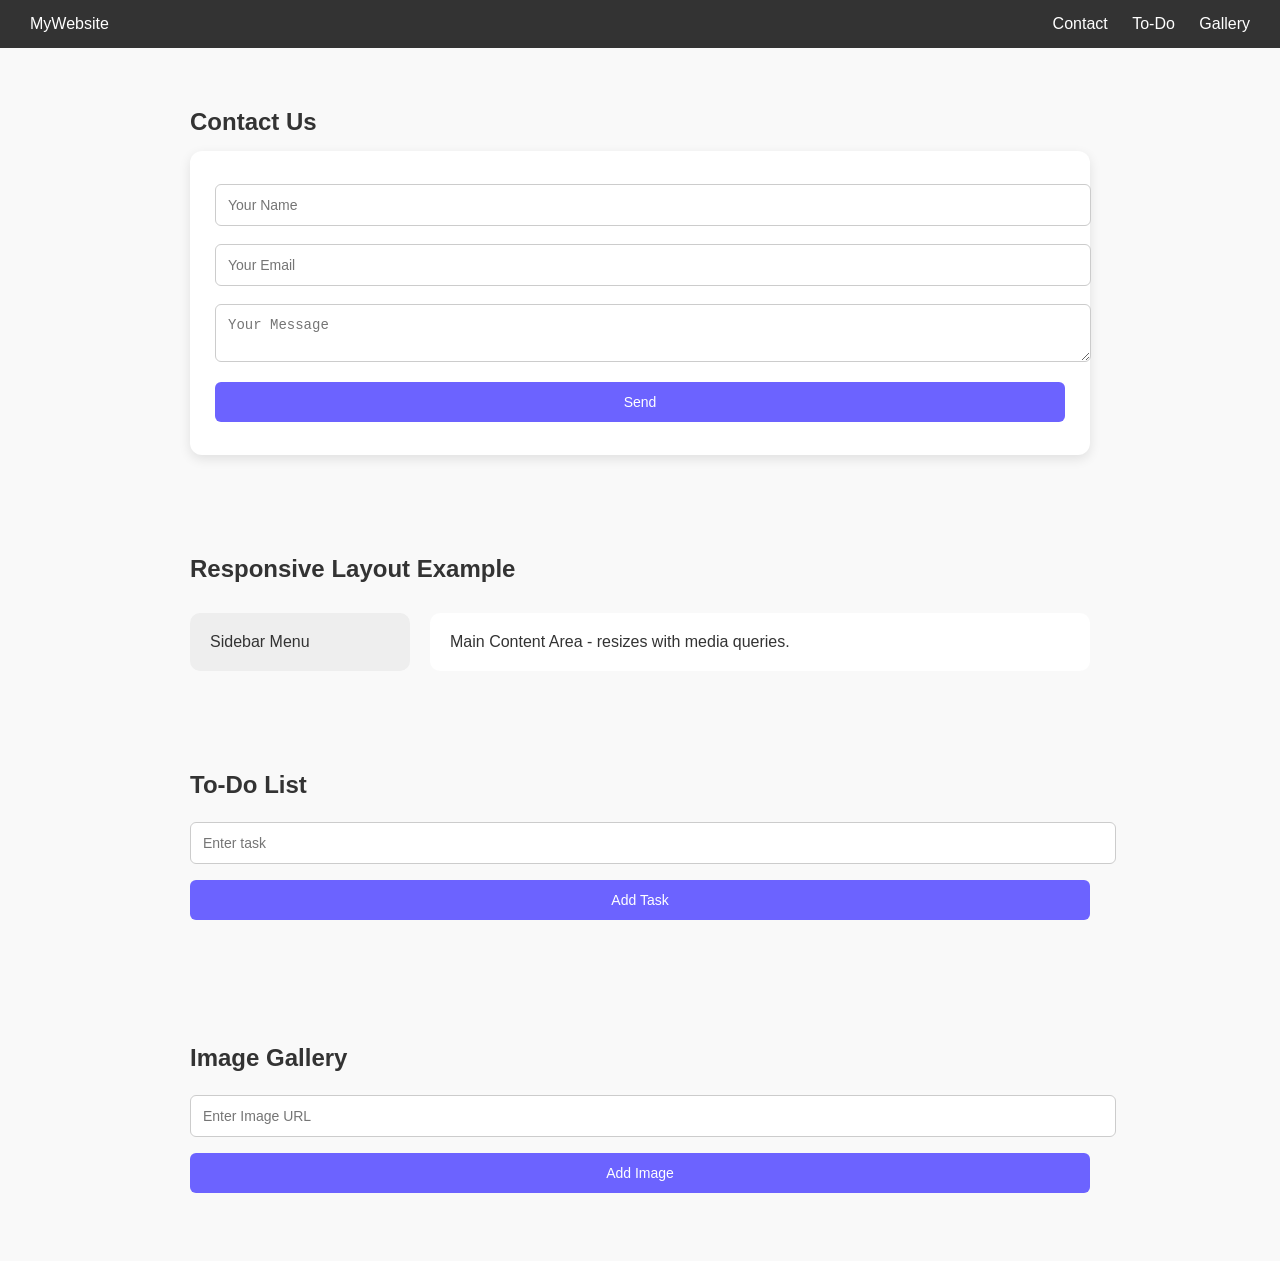
<file: task-2/index.html>
<!DOCTYPE html>
<html lang="en">
<head>
  <meta charset="UTF-8">
  <meta name="viewport" content="width=device-width, initial-scale=1.0">
  <title>Full Project - Forms, Layout, DOM</title>
  <style>
    /* ---------- Global Styles ---------- */
    body {
      font-family: Arial, sans-serif;
      margin: 0;
      background: #f9f9f9;
      color: #333;
    }
    h2 { margin-bottom: 15px; }
    section {
      padding: 40px 20px;
      max-width: 900px;
      margin: auto;
    }

    /* ---------- Navigation ---------- */
    nav {
      display: flex;
      justify-content: space-between;
      background: #333;
      padding: 15px 30px;
      color: white;
    }
    nav a {
      color: white;
      margin-left: 20px;
      text-decoration: none;
    }
    nav a:hover { text-decoration: underline; }

    /* ---------- Contact Form ---------- */
    .form-container {
      background: white;
      padding: 25px;
      border-radius: 12px;
      box-shadow: 0 4px 12px rgba(0,0,0,0.1);
    }
    input, textarea, button {
      width: 100%;
      padding: 12px;
      margin: 8px 0;
      border-radius: 6px;
      border: 1px solid #ccc;
      font-size: 14px;
    }
    input:focus, textarea:focus { border-color: #6c63ff; outline: none; }
    button {
      background: #6c63ff;
      color: white;
      border: none;
      cursor: pointer;
      transition: 0.3s;
    }
    button:hover { background: #5145cd; }
    .error { color: red; font-size: 12px; margin: -6px 0 8px; }

    /* ---------- Grid Layout ---------- */
    .layout {
      display: grid;
      grid-template-columns: 1fr 3fr;
      gap: 20px;
      margin-top: 30px;
    }
    .sidebar { background: #eee; padding: 20px; border-radius: 10px; }
    .content { background: #fff; padding: 20px; border-radius: 10px; }

    @media (max-width: 768px) {
      .layout { grid-template-columns: 1fr; }
    }

    /* ---------- To-Do List ---------- */
    .todo input, .todo button { width: 100%; }
    ul { list-style: none; padding: 0; }
    li { padding: 10px; background: #f4f4f4; margin: 6px 0; border-radius: 6px; display: flex; justify-content: space-between; }
    .delete { background: red; color: white; border: none; border-radius: 4px; cursor: pointer; padding: 3px 8px; }

    /* ---------- Image Gallery ---------- */
    .gallery { display: grid; grid-template-columns: repeat(auto-fit, minmax(150px, 1fr)); gap: 15px; margin-top: 20px; }
    .card { position: relative; }
    .card img { width: 100%; border-radius: 10px; }
    .remove-btn {
      position: absolute; top: 8px; right: 8px;
      background: red; color: white; border: none;
      border-radius: 50%; padding: 5px 8px; cursor: pointer;
    }
  </style>
</head>
<body>

  <!-- ---------- Navigation ---------- -->
  <nav>
    <div class="logo">MyWebsite</div>
    <div class="links">
      <a href="#contact">Contact</a>
      <a href="#todo">To-Do</a>
      <a href="#gallery">Gallery</a>
    </div>
  </nav>

  <!-- ---------- Contact Form Section ---------- -->
  <section id="contact">
    <h2>Contact Us</h2>
    <div class="form-container">
      <form id="contactForm">
        <input type="text" id="name" placeholder="Your Name">
        <p class="error" id="nameError"></p>
        <input type="email" id="email" placeholder="Your Email">
        <p class="error" id="emailError"></p>
        <textarea id="message" placeholder="Your Message"></textarea>
        <button type="submit">Send</button>
      </form>
    </div>
  </section>

  <!-- ---------- Layout Section (Sidebar + Content) ---------- -->
  <section>
    <h2>Responsive Layout Example</h2>
    <div class="layout">
      <div class="sidebar">Sidebar Menu</div>
      <div class="content">Main Content Area - resizes with media queries.</div>
    </div>
  </section>

  <!-- ---------- To-Do List Section ---------- -->
  <section id="todo">
    <h2>To-Do List</h2>
    <div class="todo">
      <input type="text" id="taskInput" placeholder="Enter task">
      <button onclick="addTask()">Add Task</button>
      <ul id="taskList"></ul>
    </div>
  </section>

  <!-- ---------- Image Gallery Section ---------- -->
  <section id="gallery">
    <h2>Image Gallery</h2>
    <input type="text" id="imgUrl" placeholder="Enter Image URL">
    <button onclick="addImage()">Add Image</button>
    <div class="gallery" id="galleryContainer"></div>
  </section>

  <!-- ---------- JavaScript ---------- -->
  <script>
    // ---------- Contact Form Validation ----------
    document.getElementById("contactForm").addEventListener("submit", function(e){
      e.preventDefault();
      let valid = true;

      let name = document.getElementById("name").value.trim();
      let email = document.getElementById("email").value.trim();

      document.getElementById("nameError").innerText = "";
      document.getElementById("emailError").innerText = "";

      if(name === ""){
        document.getElementById("nameError").innerText = "Name is required";
        valid = false;
      }
      let emailPattern = /^[^ ]+@[^ ]+\.[a-z]{2,3}$/;
      if(!email.match(emailPattern)){
        document.getElementById("emailError").innerText = "Enter a valid email";
        valid = false;
      }

      if(valid){
        alert("Form Submitted Successfully!");
        document.getElementById("contactForm").reset();
      }
    });

    // ---------- To-Do List ----------
    function addTask() {
      let input = document.getElementById("taskInput");
      let taskText = input.value.trim();
      if(taskText === "") return;

      let li = document.createElement("li");
      li.innerHTML = taskText + " <button class='delete' onclick='removeTask(this)'>X</button>";
      document.getElementById("taskList").appendChild(li);

      input.value = "";
    }
    function removeTask(button) {
      button.parentElement.remove();
    }

    // ---------- Image Gallery ----------
    function addImage() {
      let url = document.getElementById("imgUrl").value.trim();
      if(url === "") return;

      let div = document.createElement("div");
      div.classList.add("card");
      div.innerHTML = `<img src="${url}" alt="Gallery Image">
                       <button class="remove-btn" onclick="removeImage(this)">X</button>`;
      document.getElementById("galleryContainer").appendChild(div);

      document.getElementById("imgUrl").value = "";
    }
    function removeImage(btn) {
      btn.parentElement.remove();
    }
  </script>

</body>
</html>
</file>
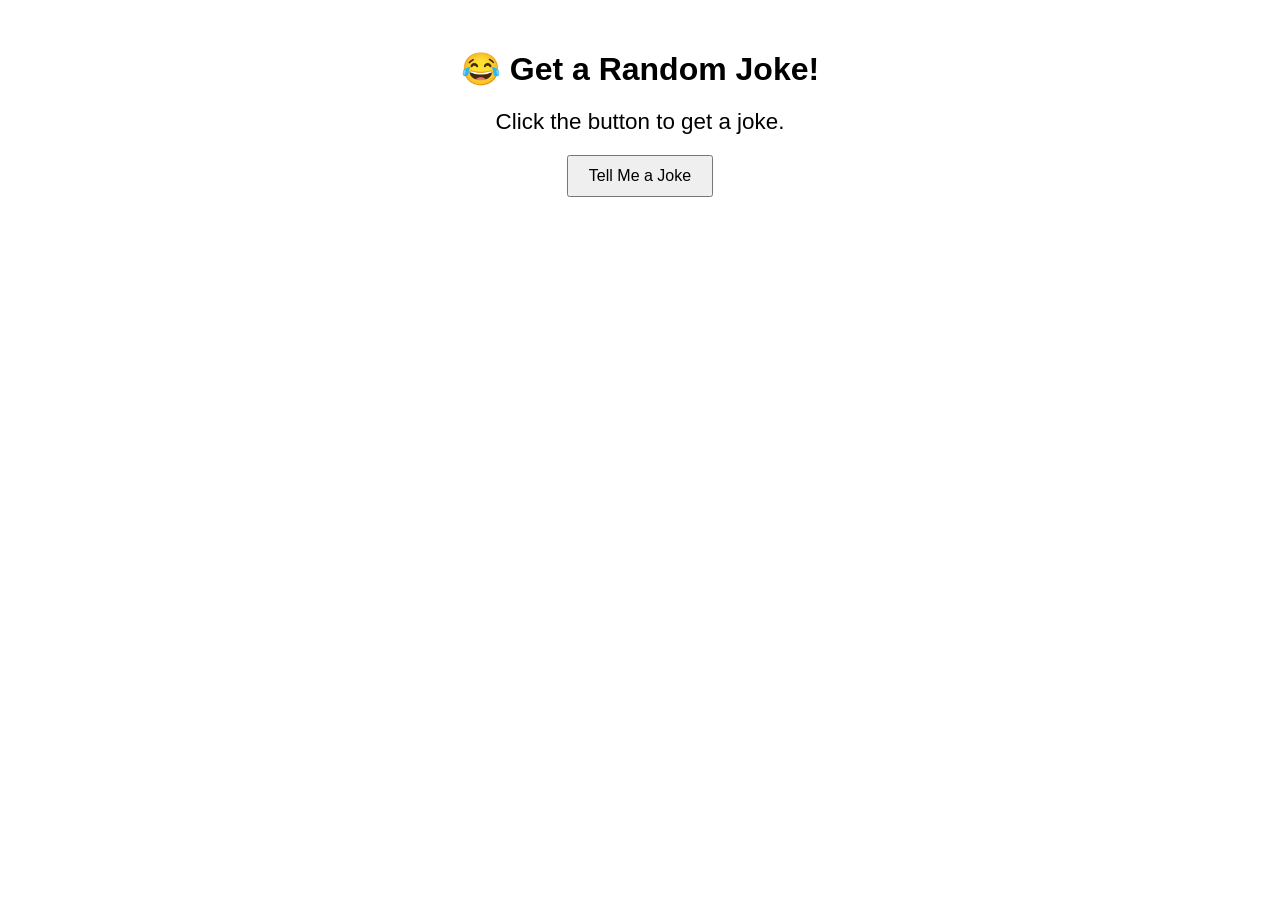
<file: Task-3/index.html>
<!DOCTYPE html>
<html lang="en">
<head>
  <meta charset="UTF-8">
  <title>Random Joke App</title>
  <style>
    body {
      font-family: sans-serif;
      text-align: center;
      margin-top: 50px;
    }
    #joke {
      margin: 20px;
      font-size: 1.4em;
    }
    button {
      padding: 10px 20px;
      font-size: 1em;
      cursor: pointer;
    }
  </style>
</head>
<body>

  <h1>😂 Get a Random Joke!</h1>
  <div id="joke">Click the button to get a joke.</div>
  <button onclick="fetchJoke()">Tell Me a Joke</button>

  <script src="script.js"></script>
</body>
</html>
</file>
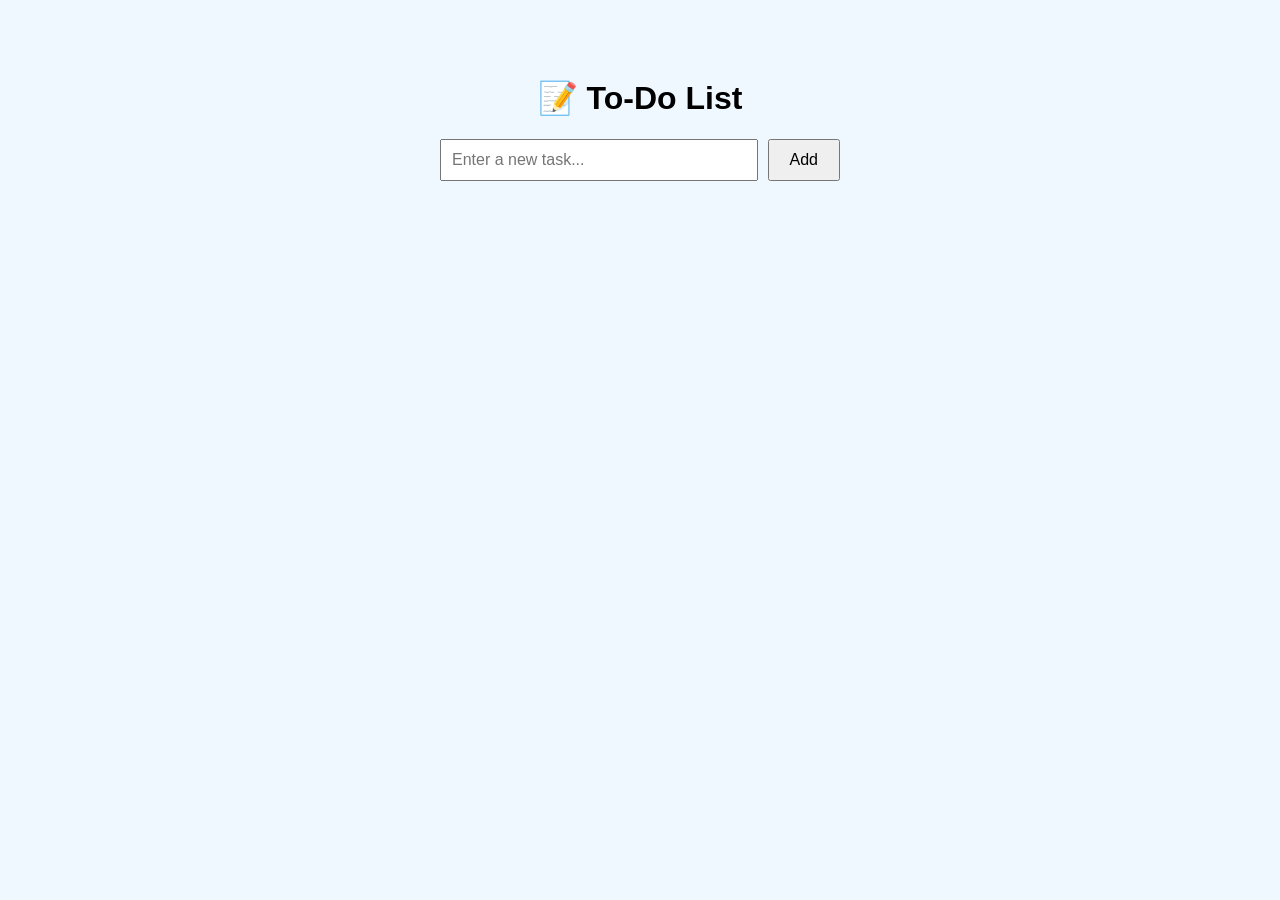
<file: Task-4/index.html>
<!DOCTYPE html>
<html lang="en">
<head>
  <meta charset="UTF-8">
  <title>To-Do List</title>
  <link rel="stylesheet" href="style.css">
</head>
<body>
  <div class="container">
    <h1>📝 To-Do List</h1>
    <div class="input-section">
      <input type="text" id="taskInput" placeholder="Enter a new task..." />
      <button onclick="addTask()">Add</button>
    </div>
    <ul id="taskList"></ul>
  </div>
  <script src="script.js"></script>
</body>
</html>
</file>
<file: Task-4/style.css>
body {
  font-family: Arial, sans-serif;
  background-color: #f0f8ff;
  text-align: center;
  padding: 50px;
}

.container {
  width: 100%;
  max-width: 400px;
  margin: auto;
}

.input-section {
  display: flex;
  gap: 10px;
  margin-bottom: 20px;
}

input[type="text"] {
  flex: 1;
  padding: 10px;
  font-size: 16px;
}

button {
  padding: 10px 20px;
  font-size: 16px;
  cursor: pointer;
}

ul {
  list-style: none;
  padding: 0;
}

li {
  background: #fff;
  margin: 10px 0;
  padding: 10px;
  text-align: left;
  display: flex;
  justify-content: space-between;
  align-items: center;
  border-radius: 4px;
}

.completed {
  text-decoration: line-through;
  color: gray;
}
</file>
